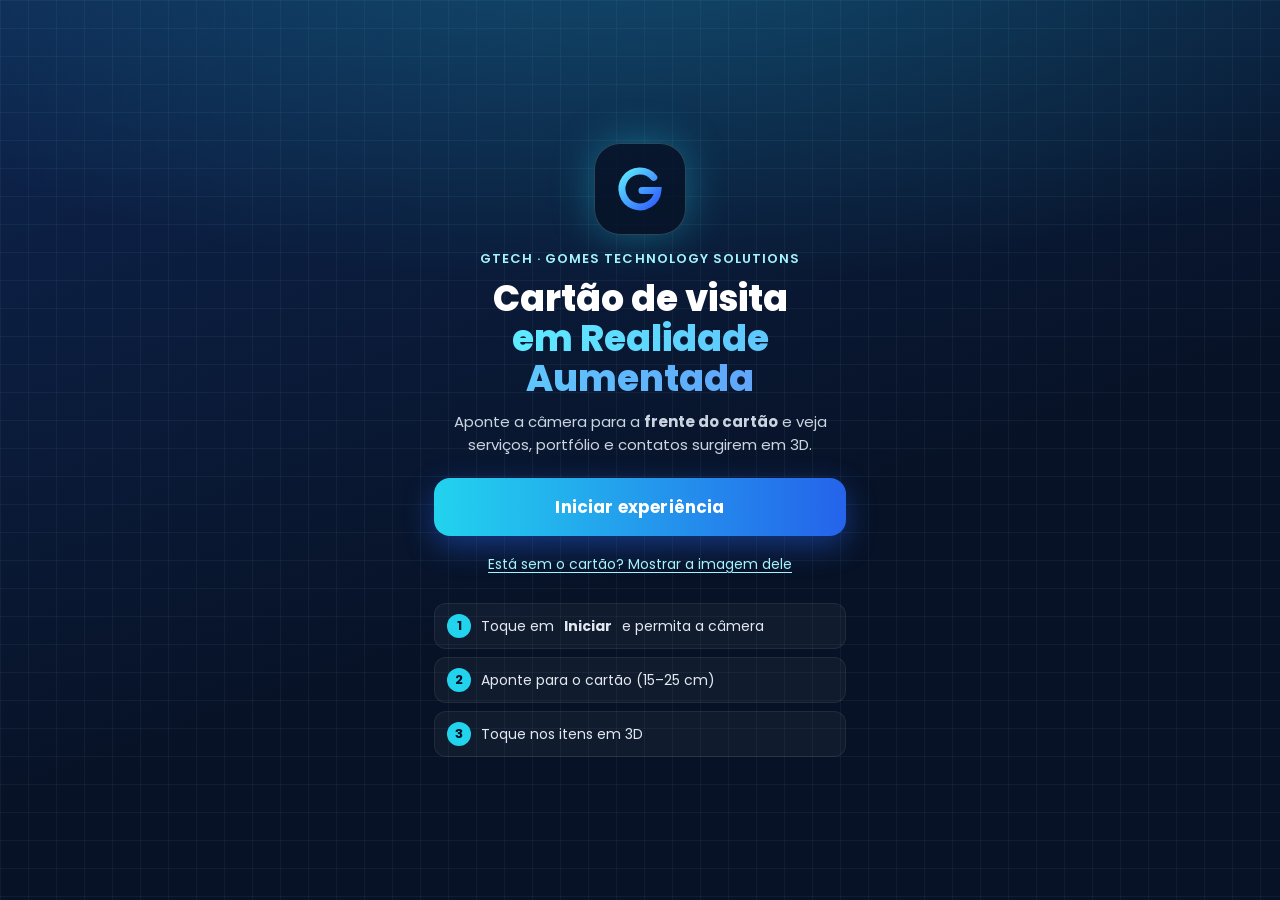
<file: index.html>
<!doctype html>
<html lang="pt-BR">
<head>
  <meta charset="utf-8">
  <meta name="viewport" content="width=device-width, initial-scale=1, viewport-fit=cover">
  <meta name="theme-color" content="#071226">
  <title>GTech · Cartão de Visita em Realidade Aumentada</title>
  <meta name="description" content="Aponte a câmera para o cartão da GTech e veja serviços, portfólio e contatos em Realidade Aumentada.">
  <meta property="og:title" content="GTech · Cartão de Visita em RA">
  <meta property="og:description" content="Aponte a câmera para o cartão e veja serviços, portfólio e contatos em 3D.">
  <meta property="og:image" content="assets/cartao-frente.png">
  <link rel="icon" href="data:image/svg+xml,%3Csvg xmlns='http://www.w3.org/2000/svg' viewBox='0 0 64 64'%3E%3Crect width='64' height='64' rx='14' fill='%23071226'/%3E%3Cpath d='M45.8 20.4A18 18 0 1 0 49.9 33.6H34' fill='none' stroke='%2322D3EE' stroke-width='7' stroke-linecap='round'/%3E%3C/svg%3E">
  <link rel="stylesheet" href="css/app.css">

  <!-- As bibliotecas ficam na pasta libs/ (o app funciona sem depender de CDN) -->
  <script type="importmap">
  {
    "imports": {
      "three": "./libs/three/three.module.js",
      "three/addons/": "./libs/three/addons/",
      "mindar-image-three": "./libs/mindar/mindar-image-three.prod.js"
    }
  }
  </script>
</head>
<body>
  <!-- Aqui o MindAR coloca o vídeo da câmera e o canvas 3D -->
  <div id="ar"></div>

  <!-- Tela inicial -->
  <section id="splash" class="tela">
    <div class="splash-conteudo">
      <div class="splash-logo" aria-hidden="true">
        <svg viewBox="0 0 64 64"><path d="M45.8 20.4A18 18 0 1 0 49.9 33.6H34" fill="none" stroke="url(#gs)" stroke-width="7" stroke-linecap="round"/><defs><linearGradient id="gs" x1="0" y1="0" x2="1" y2="1"><stop offset="0" stop-color="#5EEBFF"/><stop offset="1" stop-color="#2F5BFF"/></linearGradient></defs></svg>
      </div>
      <p class="splash-marca"><span data-cfg="marca">GTech</span> · <span data-cfg="empresa">Gomes Technology Solutions</span></p>
      <h1>Cartão de visita<br><em>em Realidade Aumentada</em></h1>
      <p class="splash-texto">Aponte a câmera para a <b>frente do cartão</b> e veja serviços, portfólio e contatos surgirem em 3D.</p>
      <button id="btnIniciar" class="btn-principal" type="button">Iniciar experiência</button>
      <button id="btnVerCartao" class="btn-link" type="button">Está sem o cartão? Mostrar a imagem dele</button>
      <ol class="splash-passos">
        <li>Toque em <b>Iniciar</b> e permita a câmera</li>
        <li>Aponte para o cartão (15–25 cm)</li>
        <li>Toque nos itens em 3D</li>
      </ol>
    </div>
  </section>

  <!-- Interface sobre a câmera -->
  <header id="topo" class="hud oculto">
    <div class="topo-marca"><span class="mini-g" aria-hidden="true"></span><span class="nome-marca" data-cfg="marca">GTech</span><b>RA</b></div>
    <div id="status" class="chip procurando"><i></i><span>Procurando cartão…</span></div>
    <div class="topo-acoes">
      <button id="btnCompartilhar" class="btn-icone" type="button" aria-label="Compartilhar"></button>
      <button id="btnAjuda" class="btn-icone" type="button" aria-label="Ajuda"></button>
    </div>
  </header>

  <div id="mira" class="hud oculto" aria-live="polite">
    <div class="mira-moldura"><span></span><span></span><span></span><span></span><i></i></div>
    <p>Aponte para a <b>frente</b> do cartão</p>
  </div>

  <nav id="abas" class="hud oculto" aria-label="Seções">
    <button type="button" data-aba="servicos" class="ativa"></button>
    <button type="button" data-aba="portfolio"></button>
    <button type="button" data-aba="contato"></button>
  </nav>

  <!-- Painel de detalhes (abre ao tocar num item 3D) -->
  <div id="sheetFundo" class="sheet-fundo oculto"></div>
  <section id="sheet" class="sheet oculto" role="dialog" aria-modal="true" aria-labelledby="sheetTitulo">
    <div class="sheet-alca"></div>
    <div class="sheet-cabeca">
      <div id="sheetIcone" class="sheet-icone"></div>
      <div>
        <h2 id="sheetTitulo"></h2>
        <p id="sheetSubtitulo"></p>
      </div>
      <button id="sheetFechar" class="btn-icone claro" type="button" aria-label="Fechar"></button>
    </div>
    <div id="sheetCorpo" class="sheet-corpo"></div>
    <div id="sheetAcoes" class="sheet-acoes"></div>
  </section>

  <!-- Ajuda -->
  <section id="ajuda" class="tela modal oculto" role="dialog" aria-modal="true" aria-labelledby="ajudaTitulo">
    <div class="modal-caixa">
      <h2 id="ajudaTitulo">Como usar</h2>
      <ul class="lista-dicas">
        <li><b>Aponte</b> a câmera para a frente do cartão, a uns 15–25 cm.</li>
        <li><b>Luz boa</b> e sem reflexo deixam o reconhecimento mais rápido.</li>
        <li>Use as <b>abas</b> lá embaixo: Serviços, Portfólio e Contato.</li>
        <li><b>Toque</b> nos itens 3D para ver detalhes ou falar comigo.</li>
        <li>Sem o cartão? Abra o mesmo link no computador, toque em “Mostrar a imagem dele” e aponte o celular para a tela.</li>
      </ul>
      <div class="modal-botoes">
        <a class="btn-sec" href="ferramentas/imprimir.html" target="_blank" rel="noopener">Imprimir o cartão</a>
        <button id="ajudaFechar" class="btn-principal" type="button">Entendi</button>
      </div>
    </div>
  </section>

  <!-- Imagem do cartão em tela cheia (para testar apontando outro celular para a tela) -->
  <section id="verCartao" class="tela oculto">
    <img src="assets/cartao-frente.png" alt="Frente do cartão GTech">
    <p>Aponte a câmera do celular para esta imagem</p>
    <button id="verCartaoFechar" class="btn-icone" type="button" aria-label="Fechar"></button>
  </section>

  <!-- Carregando / erro -->
  <section id="carregando" class="tela oculto">
    <div class="spinner"></div>
    <p id="carregandoTexto">Iniciando…</p>
  </section>

  <section id="erro" class="tela oculto" role="alert">
    <div class="modal-caixa">
      <h2 id="erroTitulo">Algo deu errado</h2>
      <p id="erroTexto"></p>
      <div class="modal-botoes">
        <button id="erroTentar" class="btn-principal" type="button">Tentar de novo</button>
      </div>
    </div>
  </section>

  <div id="toast" class="toast" role="status" aria-live="polite"></div>

  <script type="module" src="js/app.js"></script>
</body>
</html>
</file>
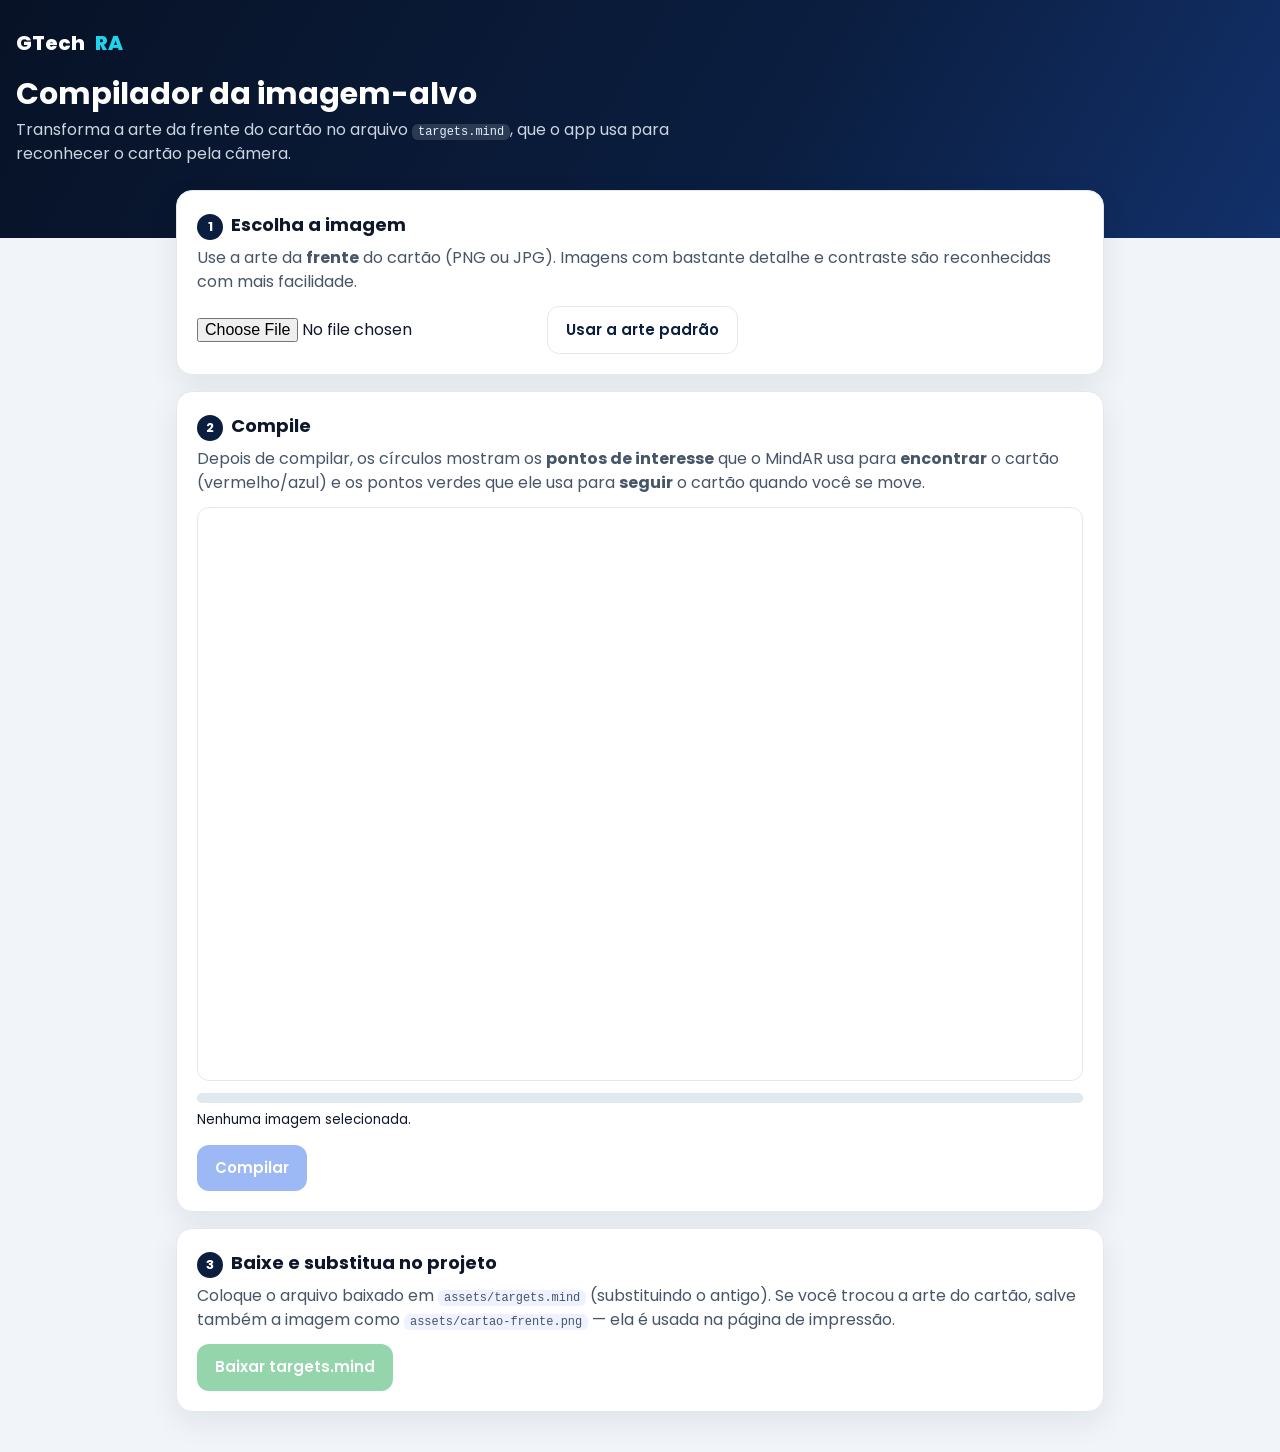
<file: ferramentas/compilar.html>
<!doctype html>
<html lang="pt-BR">
<head>
  <meta charset="utf-8">
  <meta name="viewport" content="width=device-width, initial-scale=1">
  <title>Compilar imagem-alvo · Cartão RA GTech</title>
  <link rel="stylesheet" href="../css/ferramentas.css">
</head>
<body>
  <header class="topo">
    <div class="marca">GTech <span>RA</span></div>
    <h1>Compilador da imagem-alvo</h1>
    <p>Transforma a arte da frente do cartão no arquivo <code>targets.mind</code>, que o app usa para reconhecer o cartão pela câmera.</p>
  </header>

  <main class="conteudo">
    <section class="painel">
      <h2><span class="passo">1</span>Escolha a imagem</h2>
      <p>Use a arte da <b>frente</b> do cartão (PNG ou JPG). Imagens com bastante detalhe e contraste são reconhecidas com mais facilidade.</p>
      <div class="botoes">
        <input type="file" id="arquivo" accept="image/png,image/jpeg,image/webp">
        <button class="btn sec" id="btnPadrao" type="button">Usar a arte padrão</button>
      </div>
    </section>

    <section class="painel">
      <h2><span class="passo">2</span>Compile</h2>
      <p>Depois de compilar, os círculos mostram os <b>pontos de interesse</b> que o MindAR usa para <b>encontrar</b> o cartão (vermelho/azul) e os pontos verdes que ele usa para <b>seguir</b> o cartão quando você se move.</p>
      <canvas id="preview" class="preview" width="1000" height="647"></canvas>
      <div class="barra"><div id="progresso"></div></div>
      <small id="status">Nenhuma imagem selecionada.</small>
      <div class="metricas oculto" id="metricas">
        <div class="metrica"><small>Pontos de detecção</small><b id="mDeteccao">–</b></div>
        <div class="metrica"><small>Pontos de rastreamento</small><b id="mRastreio">–</b></div>
        <div class="metrica"><small>Avaliação</small><b id="mAvaliacao">–</b></div>
      </div>
      <div class="botoes" style="margin-top:14px">
        <button class="btn" id="btnCompilar" type="button" disabled>Compilar</button>
      </div>
    </section>

    <section class="painel">
      <h2><span class="passo">3</span>Baixe e substitua no projeto</h2>
      <p>Coloque o arquivo baixado em <code>assets/targets.mind</code> (substituindo o antigo). Se você trocou a arte do cartão, salve também a imagem como <code>assets/cartao-frente.png</code> — ela é usada na página de impressão.</p>
      <button class="btn ok" id="btnBaixar" type="button" disabled>Baixar targets.mind</button>
    </section>
  </main>

  <script type="module">
    import { Compiler } from '../libs/mindar/mindar-image.prod.js';

    const LARGURA_MAX = 1000; // imagens maiores são reduzidas (compila mais rápido e o resultado é o mesmo na prática)
    const $ = (id) => document.getElementById(id);
    const canvas = $('preview');
    const ctx = canvas.getContext('2d');
    let imagemAtual = null;
    let arquivoMind = null;

    function setStatus(txt, pct) {
      $('status').textContent = txt;
      if (pct !== undefined) $('progresso').style.width = Math.max(0, Math.min(100, pct)) + '%';
    }

    function carregarImagem(src) {
      return new Promise((ok, erro) => {
        const img = new Image();
        img.onload = () => ok(img);
        img.onerror = () => erro(new Error('Não foi possível abrir a imagem.'));
        img.src = src;
      });
    }

    // Reduz para no máximo LARGURA_MAX e devolve um <canvas> (aceito pelo compilador)
    function prepararImagem(img) {
      const escala = Math.min(1, LARGURA_MAX / img.naturalWidth);
      const c = document.createElement('canvas');
      c.width = Math.round(img.naturalWidth * escala);
      c.height = Math.round(img.naturalHeight * escala);
      c.getContext('2d').drawImage(img, 0, 0, c.width, c.height);
      return c;
    }

    function mostrarImagem(c) {
      canvas.width = c.width;
      canvas.height = c.height;
      ctx.drawImage(c, 0, 0);
    }

    async function selecionar(src, nome) {
      try {
        const img = await carregarImagem(src);
        imagemAtual = prepararImagem(img);
        mostrarImagem(imagemAtual);
        arquivoMind = null;
        $('btnBaixar').disabled = true;
        $('btnCompilar').disabled = false;
        $('metricas').classList.add('oculto');
        setStatus(`Imagem pronta: ${nome} (${imagemAtual.width}×${imagemAtual.height}px). Clique em Compilar.`, 0);
      } catch (e) {
        setStatus(e.message, 0);
      }
    }

    // Heurística simples: quantidade de pontos para detectar (encontrar) e para rastrear (seguir) o cartão
    function avaliar(deteccao, rastreio) {
      if (rastreio >= 90 && deteccao >= 1500) return 'Ótima';
      if (rastreio >= 45 && deteccao >= 600) return 'Boa';
      return 'Fraca – use uma arte com mais detalhes';
    }

    async function compilar() {
      if (!imagemAtual) return null;
      $('btnCompilar').disabled = true;
      setStatus('Compilando… isso leva de alguns segundos a 1 minuto.', 1);
      const compiler = new Compiler();
      const dados = await compiler.compileImageTargets([imagemAtual], (p) => setStatus(`Compilando… ${p.toFixed(0)}%`, p));
      const buffer = await compiler.exportData();
      arquivoMind = new Blob([buffer], { type: 'application/octet-stream' });

      // Desenha os pontos de interesse de todas as escalas (convertidos para o tamanho da imagem)
      const alvo = dados[0];
      mostrarImagem(imagemAtual);
      ctx.fillStyle = 'rgba(255,255,255,.45)';
      ctx.fillRect(0, 0, canvas.width, canvas.height);
      ctx.lineWidth = 1.5;
      for (const nivel of alvo.matchingData) {
        const fator = canvas.width / nivel.width;
        const raio = Math.max(2.5, 1.8 * fator);
        for (const [pts, cor] of [[nivel.maximaPoints, 'rgba(225,29,72,.75)'], [nivel.minimaPoints, 'rgba(37,99,235,.75)']]) {
          ctx.strokeStyle = cor;
          for (const p of pts) { ctx.beginPath(); ctx.arc(p.x * fator, p.y * fator, raio, 0, Math.PI * 2); ctx.stroke(); }
        }
      }
      // Pontos de rastreamento (verde)
      ctx.fillStyle = '#16A34A';
      for (const t of alvo.trackingData) {
        const fator = canvas.width / t.width;
        for (const p of t.points) { ctx.beginPath(); ctx.arc(p.x * fator, p.y * fator, 5, 0, Math.PI * 2); ctx.fill(); }
      }

      const totalDeteccao = alvo.matchingData.reduce((s, m) => s + m.maximaPoints.length + m.minimaPoints.length, 0);
      const totalRastreio = alvo.trackingData.reduce((s, t) => s + t.points.length, 0);
      $('mDeteccao').textContent = totalDeteccao;
      $('mRastreio').textContent = totalRastreio;
      $('mAvaliacao').textContent = avaliar(totalDeteccao, totalRastreio);
      $('metricas').classList.remove('oculto');
      $('btnBaixar').disabled = false;
      $('btnCompilar').disabled = false;
      setStatus(`Pronto! ${(buffer.byteLength / 1024).toFixed(0)} KB. Agora baixe o arquivo targets.mind.`, 100);
      return { buffer, totalDeteccao, totalRastreio };
    }

    $('arquivo').addEventListener('change', (e) => {
      const f = e.target.files[0];
      if (f) selecionar(URL.createObjectURL(f), f.name);
    });
    $('btnPadrao').addEventListener('click', () => selecionar('../assets/cartao-frente.png', 'cartao-frente.png'));
    $('btnCompilar').addEventListener('click', () => compilar().catch((e) => { setStatus('Erro ao compilar: ' + e.message, 0); $('btnCompilar').disabled = false; }));
    $('btnBaixar').addEventListener('click', () => {
      if (!arquivoMind) return;
      const a = document.createElement('a');
      a.href = URL.createObjectURL(arquivoMind);
      a.download = 'targets.mind';
      a.click();
    });

    // Gancho para automação/testes: compila uma URL e devolve o arquivo em base64
    window.__compilarDe = async (url) => {
      await selecionar(url, url);
      const r = await compilar();
      let bin = '';
      const bytes = new Uint8Array(r.buffer);
      for (let i = 0; i < bytes.length; i += 0x8000) bin += String.fromCharCode.apply(null, bytes.subarray(i, i + 0x8000));
      return { base64: btoa(bin), totalDeteccao: r.totalDeteccao, totalRastreio: r.totalRastreio };
    };
  </script>
</body>
</html>
</file>
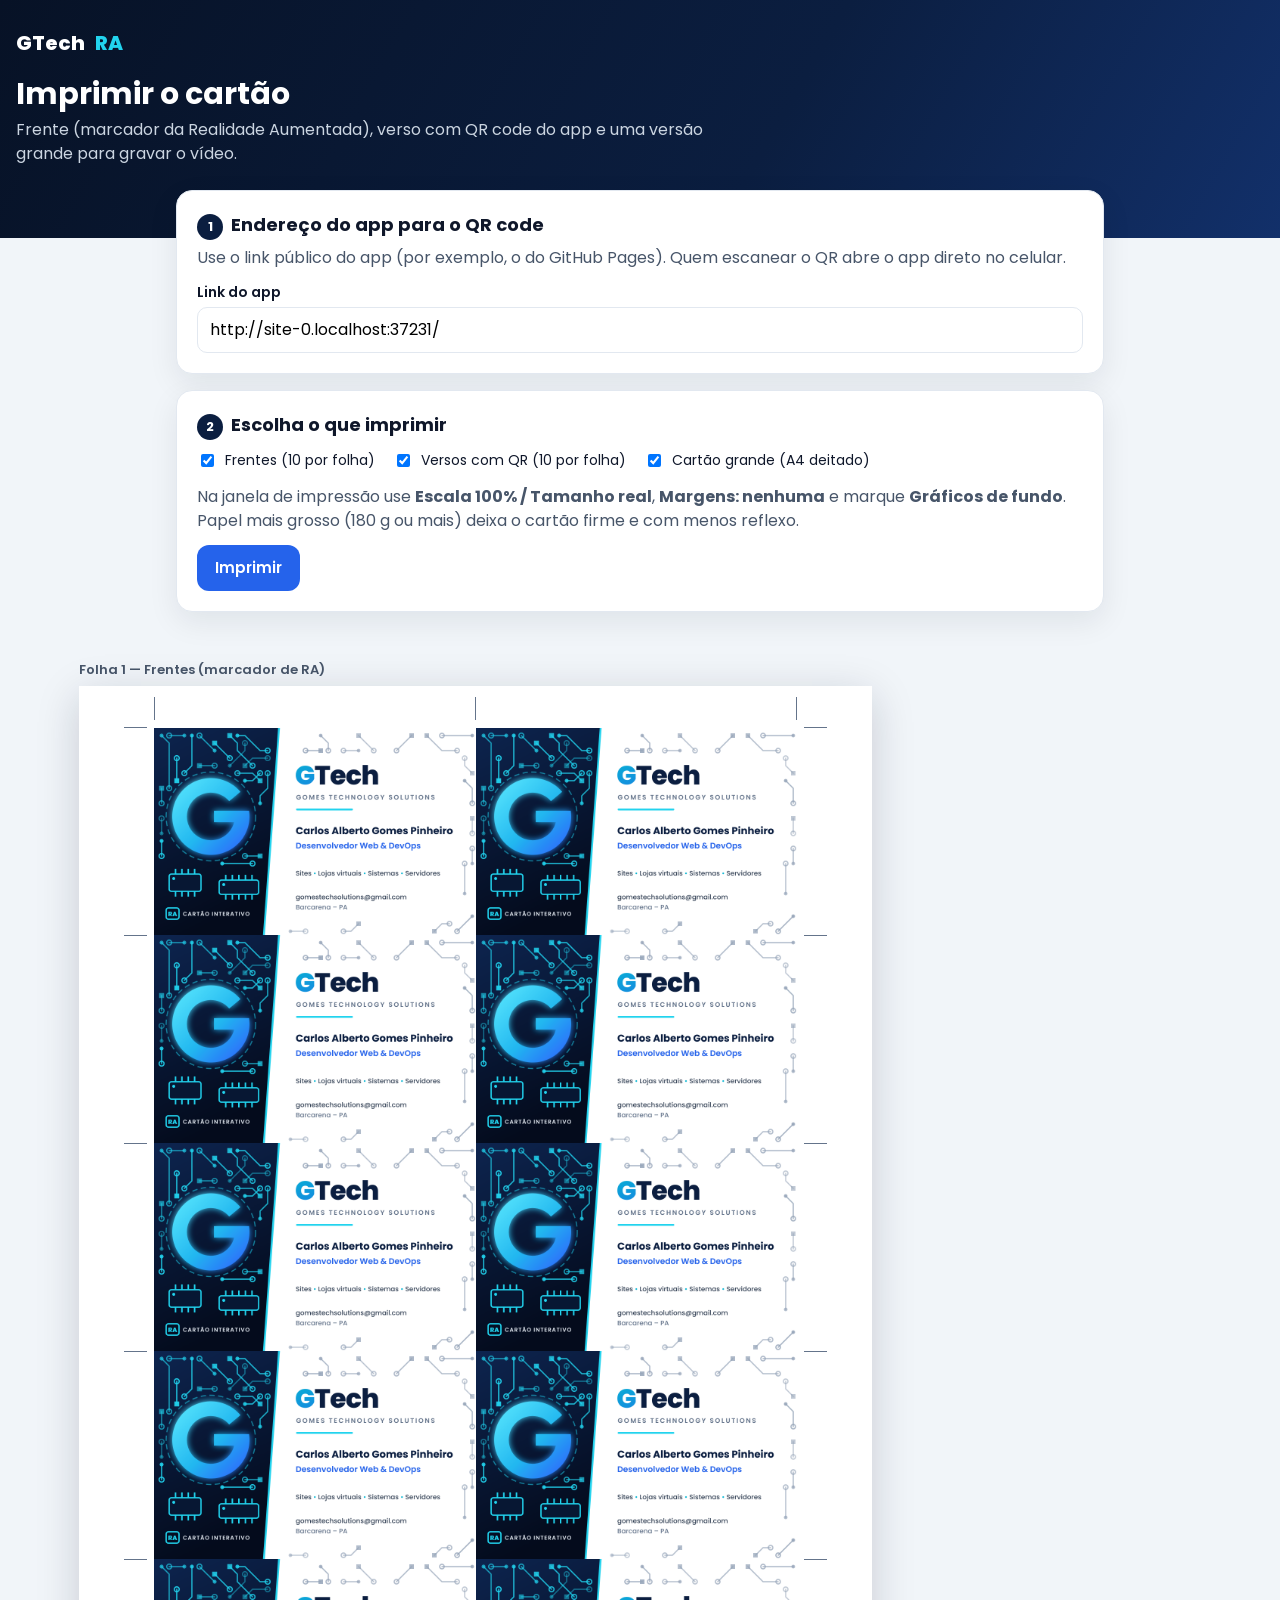
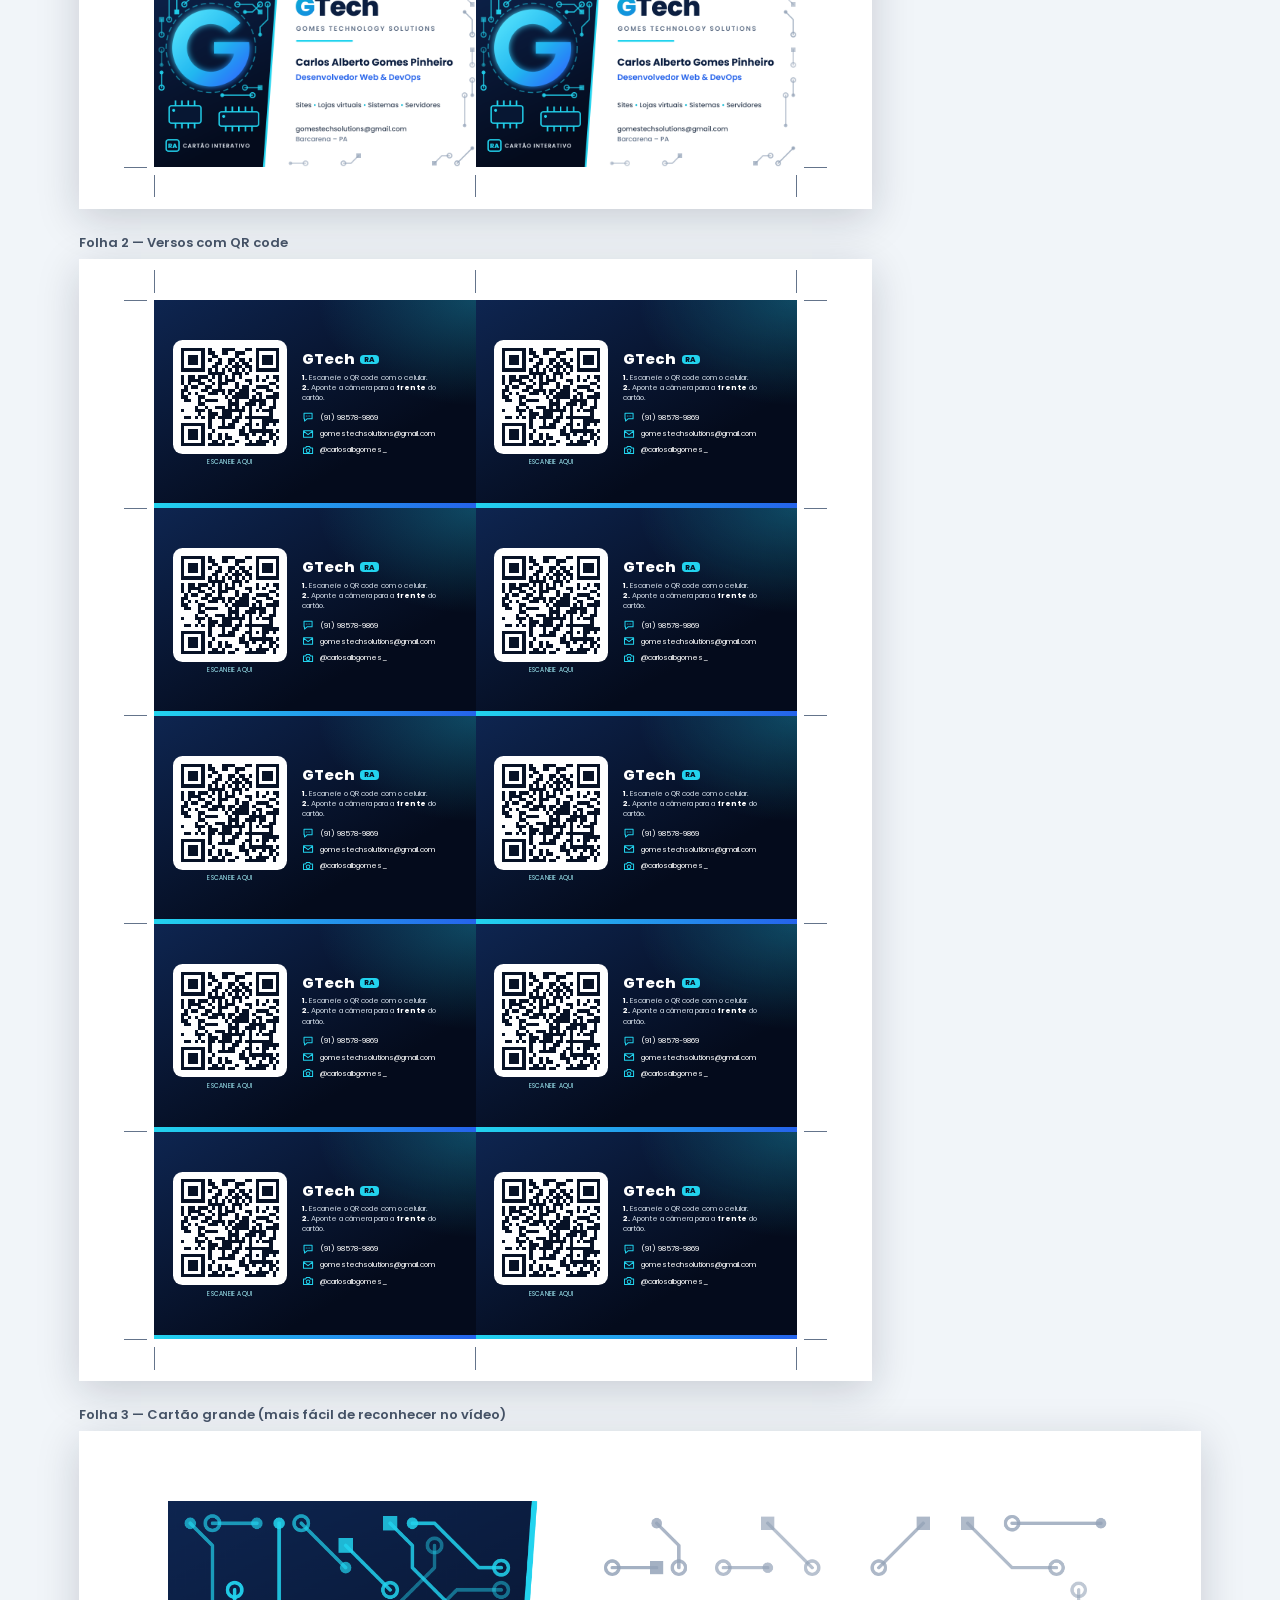
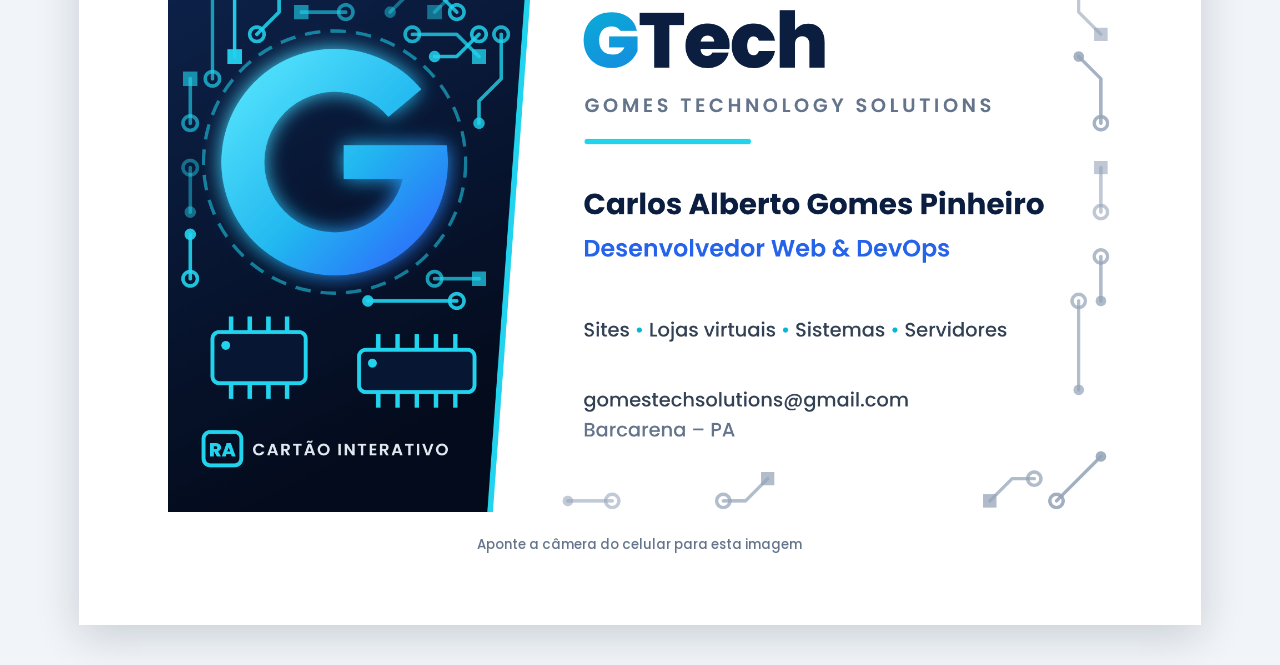
<file: ferramentas/imprimir.html>
<!doctype html>
<html lang="pt-BR">
<head>
  <meta charset="utf-8">
  <meta name="viewport" content="width=device-width, initial-scale=1">
  <title>Imprimir cartão · Cartão RA GTech</title>
  <link rel="stylesheet" href="../css/ferramentas.css">
  <style>
    /* ---------- Páginas para impressão ---------- */
    @page { size: A4; margin: 0; }
    @page grande { size: A4 landscape; margin: 0; }

    .paginas { display: grid; justify-content: center; gap: 24px; padding: 8px 0 40px; }
    .pagina {
      position: relative; background: #fff; overflow: hidden;
      box-shadow: 0 10px 40px rgba(15, 23, 42, .18);
      -webkit-print-color-adjust: exact; print-color-adjust: exact;
    }
    .a4 { width: 210mm; height: 297mm; }
    .a4-paisagem { width: 297mm; height: 210mm; page: grande; }
    .rotulo-pagina { font: 600 13px Poppins, sans-serif; color: #475569; margin: 0 0 6px; }

    .grade {
      position: absolute; left: 20mm; top: 11mm;
      display: grid; grid-template-columns: repeat(2, 85mm); grid-auto-rows: 55mm;
    }
    .cartao { width: 85mm; height: 55mm; display: block; }
    img.cartao { object-fit: cover; }

    .marca-corte { position: absolute; background: #64748B; }
    .marca-corte.v { width: .2mm; height: 6mm; }
    .marca-corte.h { height: .2mm; width: 6mm; }

    /* Verso */
    .verso {
      position: relative; overflow: hidden; color: #fff;
      background:
        radial-gradient(60mm 40mm at 100% 0%, rgba(34, 211, 238, .28), transparent 70%),
        linear-gradient(150deg, #0E2550, #040B1C 70%);
      display: grid; grid-template-columns: 30mm 1fr; gap: 4mm; align-items: center; padding: 5mm;
      font-family: Poppins, sans-serif;
    }
    .verso .qr { background: #fff; border-radius: 2.5mm; padding: 2mm; width: 30mm; height: 30mm; }
    .verso .qr svg { width: 100%; height: 100%; display: block; }
    .verso .qr-legenda { font-size: 4.6pt; text-align: center; color: #A5F3FC; margin-top: 1.2mm; letter-spacing: .04em; }
    .verso .marca-verso { font-weight: 800; font-size: 11pt; line-height: 1; display: flex; align-items: center; gap: 1.5mm; }
    .verso .marca-verso span { font-size: 5.5pt; background: #22D3EE; color: #071226; border-radius: 1mm; padding: .3mm 1mm; }
    .verso .chamada { font-size: 5.6pt; line-height: 1.35; color: #CBD5E1; margin: 1.6mm 0 2.2mm; }
    .verso .chamada b { color: #fff; }
    .verso ul { list-style: none; margin: 0; padding: 0; display: grid; gap: 1.1mm; }
    .verso li { display: flex; align-items: center; gap: 1.6mm; font-size: 5.6pt; white-space: nowrap; overflow: hidden; text-overflow: ellipsis; }
    .verso li svg { width: 3.2mm; height: 3.2mm; flex: none; color: #22D3EE; }
    .verso .faixa { position: absolute; left: 0; right: 0; bottom: 0; height: 1.2mm; background: linear-gradient(90deg, #22D3EE, #2563EB); }

    /* Cartão grande */
    .grande-box { position: absolute; inset: 0; display: grid; place-content: center; justify-items: center; gap: 6mm; }
    .grande-box img { width: 250mm; height: calc(250mm * 55 / 85); display: block; }
    .grande-box p { margin: 0; font: 500 10pt Poppins, sans-serif; color: #64748B; }

    .opcoes { display: flex; flex-wrap: wrap; gap: 8px 18px; margin: 10px 0 14px; }
    .opcoes label { display: flex; align-items: center; gap: 8px; font-size: 14px; }

    @media print {
      body { background: #fff; }
      .topo, .conteudo, .rotulo-pagina { display: none !important; }
      .paginas { display: block; padding: 0; gap: 0; }
      .pagina { box-shadow: none; zoom: 1 !important; }
      .bloco + .bloco { break-before: page; }
      .bloco.nao-imprimir-pagina { display: none !important; }
    }
  </style>
</head>
<body>
  <header class="topo nao-imprimir">
    <div class="marca">GTech <span>RA</span></div>
    <h1>Imprimir o cartão</h1>
    <p>Frente (marcador da Realidade Aumentada), verso com QR code do app e uma versão grande para gravar o vídeo.</p>
  </header>

  <main class="conteudo nao-imprimir">
    <section class="painel">
      <h2><span class="passo">1</span>Endereço do app para o QR code</h2>
      <p>Use o link público do app (por exemplo, o do GitHub Pages). Quem escanear o QR abre o app direto no celular.</p>
      <label class="campo" for="url">Link do app</label>
      <input id="url" type="url" placeholder="https://seu-usuario.github.io/cartao-ra-gtech/">
      <div id="avisoUrl" class="aviso erro oculto" style="margin-top:10px">Este endereço é local (não funciona no celular de outras pessoas). Publique o app e cole aqui o link público.</div>
    </section>

    <section class="painel">
      <h2><span class="passo">2</span>Escolha o que imprimir</h2>
      <div class="opcoes">
        <label><input type="checkbox" id="chkFrente" checked> Frentes (10 por folha)</label>
        <label><input type="checkbox" id="chkVerso" checked> Versos com QR (10 por folha)</label>
        <label><input type="checkbox" id="chkGrande" checked> Cartão grande (A4 deitado)</label>
      </div>
      <p>Na janela de impressão use <b>Escala 100% / Tamanho real</b>, <b>Margens: nenhuma</b> e marque <b>Gráficos de fundo</b>. Papel mais grosso (180 g ou mais) deixa o cartão firme e com menos reflexo.</p>
      <div class="botoes"><button class="btn" id="btnImprimir" type="button">Imprimir</button></div>
    </section>
  </main>

  <div class="paginas" id="paginas">
    <div class="bloco" id="blocoFrente">
      <p class="rotulo-pagina nao-imprimir">Folha 1 — Frentes (marcador de RA)</p>
      <section class="pagina a4" id="pgFrente"><div class="grade" id="gradeFrente"></div></section>
    </div>
    <div class="bloco" id="blocoVerso">
      <p class="rotulo-pagina nao-imprimir">Folha 2 — Versos com QR code</p>
      <section class="pagina a4" id="pgVerso"><div class="grade" id="gradeVerso"></div></section>
    </div>
    <div class="bloco" id="blocoGrande">
      <p class="rotulo-pagina nao-imprimir">Folha 3 — Cartão grande (mais fácil de reconhecer no vídeo)</p>
      <section class="pagina a4-paisagem" id="pgGrande">
        <div class="grande-box">
          <img src="../assets/cartao-frente.png" alt="Frente do cartão em tamanho grande">
          <p>Aponte a câmera do celular para esta imagem</p>
        </div>
      </section>
    </div>
  </div>

  <script src="../libs/qrcode/qrcode.js"></script>
  <script type="module">
    import { CONFIG } from '../config.js';
    import { svgIcone } from '../js/icones.js';

    const $ = (id) => document.getElementById(id);
    const esc = (s) => String(s ?? '').replace(/[&<>"']/g, (c) => ({ '&': '&amp;', '<': '&lt;', '>': '&gt;', '"': '&quot;', "'": '&#39;' }[c]));

    // ---------- Frentes ----------
    for (let i = 0; i < 10; i++) {
      const img = document.createElement('img');
      img.className = 'cartao';
      img.src = '../assets/cartao-frente.png';
      img.alt = '';
      $('gradeFrente').appendChild(img);
    }

    // ---------- Marcas de corte ----------
    function marcas(pagina) {
      const xs = [20, 105, 190], ys = [11, 66, 121, 176, 231, 286];
      for (const x of xs) for (const [y0] of [[3], [288]]) addMarca(pagina, 'v', x - 0.1, y0);
      for (const y of ys) for (const x0 of [12, 192]) addMarca(pagina, 'h', x0, y - 0.1);
    }
    function addMarca(pagina, tipo, x, y) {
      const d = document.createElement('i');
      d.className = 'marca-corte ' + tipo;
      d.style.left = x + 'mm';
      d.style.top = y + 'mm';
      pagina.appendChild(d);
    }
    marcas($('pgFrente'));
    marcas($('pgVerso'));

    // ---------- Versos ----------
    function formatarTelefone(digitos) {
      let d = String(digitos || '').replace(/\D/g, '');
      if (d.startsWith('55') && d.length > 11) d = d.slice(2);
      if (d.length === 11) return `(${d.slice(0, 2)}) ${d.slice(2, 7)}-${d.slice(7)}`;
      if (d.length === 10) return `(${d.slice(0, 2)}) ${d.slice(2, 6)}-${d.slice(6)}`;
      return d;
    }
    function qrSvg(texto) {
      const qr = qrcode(0, 'M');
      qr.addData(texto);
      qr.make();
      const n = qr.getModuleCount();
      let d = '';
      for (let r = 0; r < n; r++) for (let c = 0; c < n; c++) if (qr.isDark(r, c)) d += `M${c},${r}h1v1h-1z`;
      return `<svg viewBox="0 0 ${n} ${n}" shape-rendering="crispEdges"><path d="${d}" fill="#071226"/></svg>`;
    }
    function htmlVerso(url) {
      const contatos = [];
      if (CONFIG.whatsapp) contatos.push(['conversa', formatarTelefone(CONFIG.whatsapp)]);
      if (CONFIG.email) contatos.push(['email', CONFIG.email]);
      if (CONFIG.instagram) contatos.push(['camera', '@' + String(CONFIG.instagram).replace(/^@/, '')]);
      if (CONFIG.site) contatos.push(['globo', CONFIG.site.replace(/^https?:\/\//, '').replace(/\/$/, '')]);
      return `
        <div><div class="qr">${qrSvg(url)}</div><div class="qr-legenda">ESCANEIE AQUI</div></div>
        <div>
          <div class="marca-verso">${esc(CONFIG.marca)} <span>RA</span></div>
          <p class="chamada"><b>1.</b> Escaneie o QR code com o celular.<br><b>2.</b> Aponte a câmera para a <b>frente</b> do cartão.</p>
          <ul>${contatos.map(([ic, t]) => `<li>${svgIcone(ic, '')}<span>${esc(t)}</span></li>`).join('')}</ul>
        </div>
        <div class="faixa"></div>`;
    }
    function desenharVersos() {
      const url = $('url').value.trim() || $('url').placeholder;
      const local = /^(file:|https?:\/\/(localhost|127\.|192\.168\.|10\.))/i.test(url);
      $('avisoUrl').classList.toggle('oculto', !local);
      const g = $('gradeVerso');
      g.innerHTML = '';
      for (let i = 0; i < 10; i++) {
        const d = document.createElement('div');
        d.className = 'cartao verso';
        d.innerHTML = htmlVerso(url);
        g.appendChild(d);
      }
    }

    // URL padrão = pasta onde o app está publicado
    $('url').value = new URL('../', window.location.href).href;
    $('url').addEventListener('input', desenharVersos);
    desenharVersos();

    // ---------- Seleção e zoom de visualização ----------
    function aplicarSelecao() {
      for (const [chk, bloco] of [['chkFrente', 'blocoFrente'], ['chkVerso', 'blocoVerso'], ['chkGrande', 'blocoGrande']]) {
        $(bloco).classList.toggle('nao-imprimir-pagina', !$(chk).checked);
        $(bloco).style.opacity = $(chk).checked ? 1 : 0.35;
      }
    }
    ['chkFrente', 'chkVerso', 'chkGrande'].forEach((id) => $(id).addEventListener('change', aplicarSelecao));
    aplicarSelecao();

    function ajustarZoom() {
      const mm = 96 / 25.4;
      for (const p of document.querySelectorAll('.pagina')) {
        const larguraPx = (p.classList.contains('a4-paisagem') ? 297 : 210) * mm;
        p.style.zoom = Math.min(1, (window.innerWidth - 32) / larguraPx);
      }
    }
    window.addEventListener('resize', ajustarZoom);
    ajustarZoom();
    window.addEventListener('beforeprint', () => document.querySelectorAll('.pagina').forEach((p) => { p.style.zoom = 1; }));
    window.addEventListener('afterprint', ajustarZoom);

    $('btnImprimir').addEventListener('click', () => window.print());
  </script>
</body>
</html>
</file>
<file: css/app.css>
/* ===== Cartão de visita em RA — GTech ===== */
@font-face { font-family: Poppins; font-weight: 400; font-display: swap; src: url('../fonts/poppins-latin-400-normal.woff2') format('woff2'); }
@font-face { font-family: Poppins; font-weight: 500; font-display: swap; src: url('../fonts/poppins-latin-500-normal.woff2') format('woff2'); }
@font-face { font-family: Poppins; font-weight: 600; font-display: swap; src: url('../fonts/poppins-latin-600-normal.woff2') format('woff2'); }
@font-face { font-family: Poppins; font-weight: 700; font-display: swap; src: url('../fonts/poppins-latin-700-normal.woff2') format('woff2'); }
@font-face { font-family: Poppins; font-weight: 800; font-display: swap; src: url('../fonts/poppins-latin-800-normal.woff2') format('woff2'); }

:root {
  --navy: #0B1E40;
  --navy-2: #071226;
  --ciano: #22D3EE;
  --ciano-claro: #A5F3FC;
  --azul: #2563EB;
  --verde: #16A34A;
  --ambar: #F59E0B;
  --vidro: rgba(7, 18, 38, .72);
  --vidro-borda: rgba(165, 243, 252, .22);
  --texto: #0F172A;
  --texto-2: #475569;
  --topo-seguro: env(safe-area-inset-top, 0px);
  --base-segura: env(safe-area-inset-bottom, 0px);
}

* { box-sizing: border-box; -webkit-tap-highlight-color: transparent; }
html, body { margin: 0; height: 100%; }
body {
  background: #000;
  color: #fff;
  font-family: Poppins, system-ui, sans-serif;
  overflow: hidden;
  overscroll-behavior: none;
  touch-action: manipulation;
  user-select: none;
  -webkit-user-select: none;
}
button { font: inherit; color: inherit; cursor: pointer; }
.oculto { display: none !important; }

/* Área do MindAR (vídeo + canvas 3D) */
#ar { position: fixed; inset: 0; overflow: hidden; z-index: 0; }

/* Telas cheias (splash, carregando, erro, ajuda) */
.tela { position: fixed; inset: 0; z-index: 20; display: grid; place-items: center; padding: 16px; }

/* ---------- Splash ---------- */
#splash {
  background:
    radial-gradient(120% 70% at 50% -10%, rgba(34, 211, 238, .25), transparent 60%),
    linear-gradient(rgba(165, 243, 252, .05) 1px, transparent 1px) 0 0 / 28px 28px,
    linear-gradient(90deg, rgba(165, 243, 252, .05) 1px, transparent 1px) 0 0 / 28px 28px,
    linear-gradient(160deg, #0E2550, var(--navy-2) 60%);
  overflow-y: auto;
}
.splash-conteudo { width: min(420px, 100%); text-align: center; padding: 24px 4px; }
.splash-logo {
  width: 92px; height: 92px; margin: 0 auto 14px; border-radius: 26px;
  background: rgba(7, 18, 38, .8); border: 1px solid var(--vidro-borda);
  display: grid; place-items: center;
  box-shadow: 0 0 40px rgba(34, 211, 238, .35);
  animation: flutuar 3.2s ease-in-out infinite;
}
.splash-logo svg { width: 64px; height: 64px; }
.splash-marca { margin: 0; color: var(--ciano-claro); font-size: 13px; letter-spacing: .08em; text-transform: uppercase; font-weight: 600; }
#splash h1 { margin: 10px 0 10px; font-size: clamp(28px, 8vw, 36px); line-height: 1.12; font-weight: 800; }
#splash h1 em { font-style: normal; background: linear-gradient(90deg, #5EEBFF, #60A5FA); -webkit-background-clip: text; background-clip: text; color: transparent; }
.splash-texto { margin: 0 0 22px; color: #CBD5E1; font-size: 15px; line-height: 1.55; }
.splash-passos { list-style: none; counter-reset: p; margin: 22px 0 0; padding: 0; display: grid; gap: 8px; text-align: left; }
.splash-passos li { counter-increment: p; display: flex; align-items: center; gap: 10px; font-size: 14px; color: #E2E8F0; background: rgba(255, 255, 255, .04); border: 1px solid rgba(255, 255, 255, .07); padding: 10px 12px; border-radius: 12px; }
.splash-passos li::before { content: counter(p); flex: none; width: 24px; height: 24px; border-radius: 50%; display: grid; place-items: center; background: var(--ciano); color: var(--navy-2); font-weight: 700; font-size: 13px; }

@keyframes flutuar { 50% { transform: translateY(-6px); } }

/* ---------- Botões ---------- */
.btn-principal {
  width: 100%; border: 0; border-radius: 16px; padding: 16px 20px;
  background: linear-gradient(90deg, #22D3EE, #2563EB); color: #fff;
  font-weight: 700; font-size: 17px; letter-spacing: .01em;
  box-shadow: 0 10px 30px rgba(37, 99, 235, .45);
  display: inline-flex; align-items: center; justify-content: center; gap: 10px; text-decoration: none;
}
.btn-principal:active { transform: scale(.98); }
.btn-sec {
  width: 100%; border-radius: 16px; padding: 14px 18px; text-align: center; text-decoration: none;
  background: #fff; color: var(--navy); border: 1.5px solid #E2E8F0; font-weight: 600; font-size: 15px;
  display: inline-flex; align-items: center; justify-content: center; gap: 8px;
}
.btn-whats { background: linear-gradient(90deg, #22C55E, #16A34A); box-shadow: 0 10px 24px rgba(22, 163, 74, .35); }
.btn-link { margin-top: 12px; background: none; border: 0; color: var(--ciano-claro); font-size: 14px; text-decoration: underline; text-underline-offset: 3px; padding: 6px; }
.btn-icone {
  width: 42px; height: 42px; border-radius: 14px; border: 1px solid var(--vidro-borda);
  background: var(--vidro); backdrop-filter: blur(10px); -webkit-backdrop-filter: blur(10px);
  display: grid; place-items: center; padding: 0;
}
.btn-icone.claro { background: #F1F5F9; border-color: #E2E8F0; color: var(--navy); backdrop-filter: none; }
.ico { width: 22px; height: 22px; }

/* ---------- HUD ---------- */
.hud { position: fixed; z-index: 10; pointer-events: none; }
.hud button, .hud a { pointer-events: auto; }

#topo {
  top: calc(var(--topo-seguro) + 12px); left: 12px; right: 12px;
  display: flex; align-items: center; justify-content: space-between; gap: 8px;
}
.topo-marca {
  display: flex; align-items: center; gap: 6px; font-weight: 800; font-size: 16px;
  background: var(--vidro); border: 1px solid var(--vidro-borda); padding: 8px 12px 8px 8px; border-radius: 14px;
  backdrop-filter: blur(10px); -webkit-backdrop-filter: blur(10px);
}
.topo-marca b { font-size: 11px; color: var(--navy-2); background: var(--ciano); border-radius: 6px; padding: 1px 5px; }
.mini-g {
  width: 24px; height: 24px; border-radius: 7px;
  background: #071226 url("data:image/svg+xml,%3Csvg xmlns='http://www.w3.org/2000/svg' viewBox='0 0 64 64'%3E%3Cpath d='M45.8 20.4A18 18 0 1 0 49.9 33.6H34' fill='none' stroke='%2322D3EE' stroke-width='8' stroke-linecap='round'/%3E%3C/svg%3E") center / 100% no-repeat;
}
.topo-acoes { display: flex; gap: 8px; }

.chip {
  display: flex; align-items: center; gap: 8px; font-size: 13px; font-weight: 600;
  background: var(--vidro); border: 1px solid var(--vidro-borda); padding: 8px 12px; border-radius: 99px;
  backdrop-filter: blur(10px); -webkit-backdrop-filter: blur(10px); white-space: nowrap; min-width: 0;
}
.chip span { overflow: hidden; text-overflow: ellipsis; }
#status { flex: 0 1 auto; }
@media (max-width: 420px) {
  .topo-marca .nome-marca { display: none; }
  .topo-marca { padding: 8px; }
  .chip { font-size: 12.5px; padding: 8px 11px; }
}
.chip i { width: 9px; height: 9px; border-radius: 50%; flex: none; }
.chip.procurando i { background: var(--ambar); animation: pulsar 1.2s infinite; }
.chip.detectado i { background: #22C55E; box-shadow: 0 0 0 4px rgba(34, 197, 94, .25); }
@keyframes pulsar { 50% { opacity: .25; } }

/* Mira de enquadramento */
#mira { inset: 0; display: grid; place-content: center; justify-items: center; gap: 14px; }
.mira-moldura { position: relative; width: min(74vw, 440px); aspect-ratio: 85 / 55; }
.mira-moldura span { position: absolute; width: 34px; height: 34px; border: 4px solid var(--ciano); filter: drop-shadow(0 0 6px rgba(34, 211, 238, .8)); }
.mira-moldura span:nth-child(1) { top: 0; left: 0; border-right: 0; border-bottom: 0; border-radius: 12px 0 0 0; }
.mira-moldura span:nth-child(2) { top: 0; right: 0; border-left: 0; border-bottom: 0; border-radius: 0 12px 0 0; }
.mira-moldura span:nth-child(3) { bottom: 0; left: 0; border-right: 0; border-top: 0; border-radius: 0 0 0 12px; }
.mira-moldura span:nth-child(4) { bottom: 0; right: 0; border-left: 0; border-top: 0; border-radius: 0 0 12px 0; }
.mira-moldura i {
  position: absolute; left: 6%; right: 6%; height: 3px; top: 10%; border-radius: 3px;
  background: linear-gradient(90deg, transparent, var(--ciano), transparent);
  box-shadow: 0 0 14px var(--ciano);
  animation: varrer 2s ease-in-out infinite alternate;
}
@keyframes varrer { to { top: 88%; } }
#mira p {
  margin: 0; font-size: 15px; font-weight: 500; text-align: center;
  background: var(--vidro); border: 1px solid var(--vidro-borda); padding: 8px 14px; border-radius: 99px;
  backdrop-filter: blur(10px); -webkit-backdrop-filter: blur(10px);
}

/* Abas */
#abas {
  left: 50%; transform: translateX(-50%);
  bottom: calc(var(--base-segura) + 14px);
  display: flex; gap: 4px; padding: 5px;
  background: var(--vidro); border: 1px solid var(--vidro-borda); border-radius: 20px;
  backdrop-filter: blur(12px); -webkit-backdrop-filter: blur(12px);
  width: min(420px, calc(100vw - 24px));
}
#abas button {
  flex: 1; border: 0; background: transparent; border-radius: 15px; padding: 9px 6px 7px;
  display: grid; justify-items: center; gap: 2px; font-size: 12px; font-weight: 600; color: #CBD5E1;
}
#abas button .ico { width: 21px; height: 21px; }
#abas button.ativa { background: linear-gradient(135deg, rgba(34, 211, 238, .95), rgba(37, 99, 235, .95)); color: #fff; box-shadow: 0 6px 18px rgba(34, 211, 238, .35); }

/* ---------- Painel de detalhes (bottom sheet) ---------- */
.sheet-fundo { position: fixed; inset: 0; z-index: 29; background: rgba(2, 6, 23, .45); }
.sheet {
  position: fixed; z-index: 30; left: 0; right: 0; bottom: 0; margin: 0 auto;
  width: min(560px, 100%); max-height: 80vh; overflow-y: auto;
  background: #fff; color: var(--texto); border-radius: 24px 24px 0 0;
  padding: 10px 18px calc(var(--base-segura) + 18px);
  box-shadow: 0 -20px 60px rgba(0, 0, 0, .35);
  animation: subir .28s cubic-bezier(.2, .9, .3, 1.1);
  user-select: text; -webkit-user-select: text;
}
@keyframes subir { from { transform: translateY(100%); } }
.sheet-alca { width: 44px; height: 5px; border-radius: 9px; background: #CBD5E1; margin: 0 auto 12px; }
.sheet-cabeca { display: grid; grid-template-columns: auto 1fr auto; gap: 12px; align-items: center; }
.sheet-icone { width: 52px; height: 52px; border-radius: 16px; display: grid; place-items: center; color: #fff; background: linear-gradient(135deg, #22D3EE, #2563EB); }
.sheet-icone .ico { width: 28px; height: 28px; }
.sheet h2 { margin: 0; font-size: 20px; line-height: 1.2; }
.sheet-cabeca p { margin: 2px 0 0; color: var(--texto-2); font-size: 14px; }
.sheet-corpo { margin: 14px 0 16px; font-size: 15px; line-height: 1.6; color: #334155; }
.sheet-corpo p { margin: 0 0 10px; }
.sheet-corpo ul { margin: 0; padding: 0; list-style: none; display: grid; gap: 8px; }
.sheet-corpo li { display: flex; gap: 10px; align-items: flex-start; }
.sheet-corpo li .ico { width: 20px; height: 20px; color: var(--verde); flex: none; margin-top: 2px; }
.tags { display: flex; flex-wrap: wrap; gap: 6px; margin-top: 8px; }
.tags span { font-size: 12px; font-weight: 600; padding: 4px 10px; border-radius: 99px; background: #EEF2FF; color: #3730A3; }
.sheet-acoes { display: grid; gap: 10px; }

/* ---------- Modais ---------- */
.modal { background: rgba(2, 6, 23, .55); backdrop-filter: blur(4px); -webkit-backdrop-filter: blur(4px); }
.modal-caixa {
  width: min(440px, 100%); background: #fff; color: var(--texto); border-radius: 22px; padding: 22px 20px;
  box-shadow: 0 30px 80px rgba(0, 0, 0, .4);
}
.modal-caixa h2 { margin: 0 0 10px; font-size: 21px; }
.modal-caixa p { margin: 0 0 16px; color: var(--texto-2); line-height: 1.55; }
.lista-dicas { margin: 0 0 18px; padding-left: 18px; color: #334155; line-height: 1.55; display: grid; gap: 6px; font-size: 15px; }
.modal-botoes { display: grid; gap: 10px; }

#erro { background: linear-gradient(160deg, #0E2550, var(--navy-2)); }

/* Carregando */
#carregando { background: linear-gradient(160deg, #0E2550, var(--navy-2)); align-content: center; justify-items: center; gap: 18px; }
#carregando p { margin: 0; color: #CBD5E1; }
.spinner { width: 54px; height: 54px; border-radius: 50%; border: 5px solid rgba(165, 243, 252, .18); border-top-color: var(--ciano); animation: girar .9s linear infinite; }
@keyframes girar { to { transform: rotate(360deg); } }

/* Imagem do cartão em tela cheia */
#verCartao { background: #0b0b0b; align-content: center; justify-items: center; gap: 18px; z-index: 40; }
#verCartao img { width: min(92vw, 1100px); max-height: 78vh; object-fit: contain; border-radius: 10px; box-shadow: 0 20px 60px rgba(0, 0, 0, .6); }
#verCartao p { margin: 0; color: #94A3B8; font-size: 14px; }
#verCartao .btn-icone { position: fixed; top: calc(var(--topo-seguro) + 12px); right: 12px; }

/* Toast */
.toast {
  position: fixed; z-index: 50; left: 50%; bottom: calc(var(--base-segura) + 96px);
  transform: translate(-50%, 20px); opacity: 0; pointer-events: none;
  width: max-content; max-width: calc(100vw - 32px);
  background: rgba(7, 18, 38, .92); border: 1px solid var(--vidro-borda); color: #fff;
  padding: 11px 16px; border-radius: 14px; font-size: 14px; font-weight: 500; text-align: center;
  transition: opacity .25s, transform .25s;
}
.toast.visivel { opacity: 1; transform: translate(-50%, 0); }
.toast.no-topo { bottom: auto; top: calc(var(--topo-seguro) + 16px); }

@media (min-width: 700px) {
  .chip { font-size: 14px; }
}
@media (prefers-reduced-motion: reduce) {
  *, *::before, *::after { animation-duration: .01ms !important; animation-iteration-count: 1 !important; transition: none !important; }
}
</file>
<file: css/ferramentas.css>
/* Estilo compartilhado pelas páginas da pasta /ferramentas */
@font-face { font-family: Poppins; font-weight: 400; font-display: swap; src: url('../fonts/poppins-latin-400-normal.woff2') format('woff2'); }
@font-face { font-family: Poppins; font-weight: 500; font-display: swap; src: url('../fonts/poppins-latin-500-normal.woff2') format('woff2'); }
@font-face { font-family: Poppins; font-weight: 600; font-display: swap; src: url('../fonts/poppins-latin-600-normal.woff2') format('woff2'); }
@font-face { font-family: Poppins; font-weight: 700; font-display: swap; src: url('../fonts/poppins-latin-700-normal.woff2') format('woff2'); }
@font-face { font-family: Poppins; font-weight: 800; font-display: swap; src: url('../fonts/poppins-latin-800-normal.woff2') format('woff2'); }

:root {
  --navy: #0B1E40;
  --navy-2: #071226;
  --ciano: #22D3EE;
  --azul: #2563EB;
  --texto: #0F172A;
  --texto-2: #475569;
  --borda: #E2E8F0;
  --fundo: #F1F5F9;
  --ok: #16A34A;
  --alerta: #D97706;
  --erro: #DC2626;
}

* { box-sizing: border-box; }
html, body { margin: 0; }
body {
  font-family: Poppins, system-ui, sans-serif;
  color: var(--texto);
  background: var(--fundo);
  line-height: 1.5;
}

.topo {
  background: linear-gradient(120deg, var(--navy-2), var(--navy) 60%, #12306a);
  color: #fff;
  padding: 28px 16px 72px;
}
.topo .marca { display: flex; align-items: center; gap: 10px; font-weight: 800; font-size: 20px; }
.topo .marca span { color: var(--ciano); }
.topo h1 { margin: 18px 0 6px; font-size: clamp(22px, 4vw, 30px); line-height: 1.2; }
.topo p { margin: 0; color: #CBD5E1; max-width: 720px; }

.conteudo { max-width: 960px; margin: -48px auto 40px; padding: 0 16px; }

.painel {
  background: #fff;
  border: 1px solid var(--borda);
  border-radius: 16px;
  padding: 20px;
  box-shadow: 0 10px 30px rgba(15, 23, 42, .08);
  margin-bottom: 16px;
}
.painel h2 { margin: 0 0 6px; font-size: 18px; }
.painel p { margin: 0 0 12px; color: var(--texto-2); }

.passo { display: inline-grid; place-items: center; width: 26px; height: 26px; border-radius: 50%; background: var(--navy); color: #fff; font-size: 13px; font-weight: 700; margin-right: 8px; }

.botoes { display: flex; flex-wrap: wrap; gap: 10px; align-items: center; }
.btn {
  font: inherit; font-weight: 600; font-size: 15px;
  border: 0; border-radius: 12px; padding: 12px 18px; cursor: pointer;
  background: var(--azul); color: #fff;
  display: inline-flex; align-items: center; gap: 8px; text-decoration: none;
}
.btn:hover { filter: brightness(1.08); }
.btn:disabled { opacity: .45; cursor: not-allowed; filter: none; }
.btn.sec { background: #fff; color: var(--navy); border: 1.5px solid var(--borda); }
.btn.ok { background: var(--ok); }

input[type=file] { font: inherit; max-width: 100%; }
input[type=text], input[type=url] {
  font: inherit; width: 100%; padding: 10px 12px; border-radius: 10px; border: 1.5px solid var(--borda);
}
label.campo { display: block; font-weight: 600; font-size: 14px; margin: 10px 0 4px; }

.barra { height: 10px; border-radius: 99px; background: var(--borda); overflow: hidden; margin: 12px 0 4px; }
.barra > div { height: 100%; width: 0; background: linear-gradient(90deg, var(--ciano), var(--azul)); transition: width .2s; }

.aviso { padding: 12px 14px; border-radius: 12px; background: #ECFEFF; border: 1px solid #A5F3FC; color: #155E75; font-size: 14px; }
.aviso.erro { background: #FEF2F2; border-color: #FECACA; color: #991B1B; }

.preview { width: 100%; max-width: 100%; border-radius: 12px; border: 1px solid var(--borda); background: #fff; display: block; }
.metricas { display: flex; flex-wrap: wrap; gap: 10px; margin-top: 12px; }
.metrica { flex: 1 1 140px; border: 1px solid var(--borda); border-radius: 12px; padding: 10px 12px; }
.metrica b { display: block; font-size: 22px; }
.metrica small { color: var(--texto-2); }

code { background: #EEF2FF; padding: 1px 6px; border-radius: 6px; font-size: .92em; }
.topo code { background: rgba(255, 255, 255, .14); color: #E0F2FE; }
.oculto { display: none !important; }

@media print {
  .nao-imprimir { display: none !important; }
  body { background: #fff; }
}
</file>
